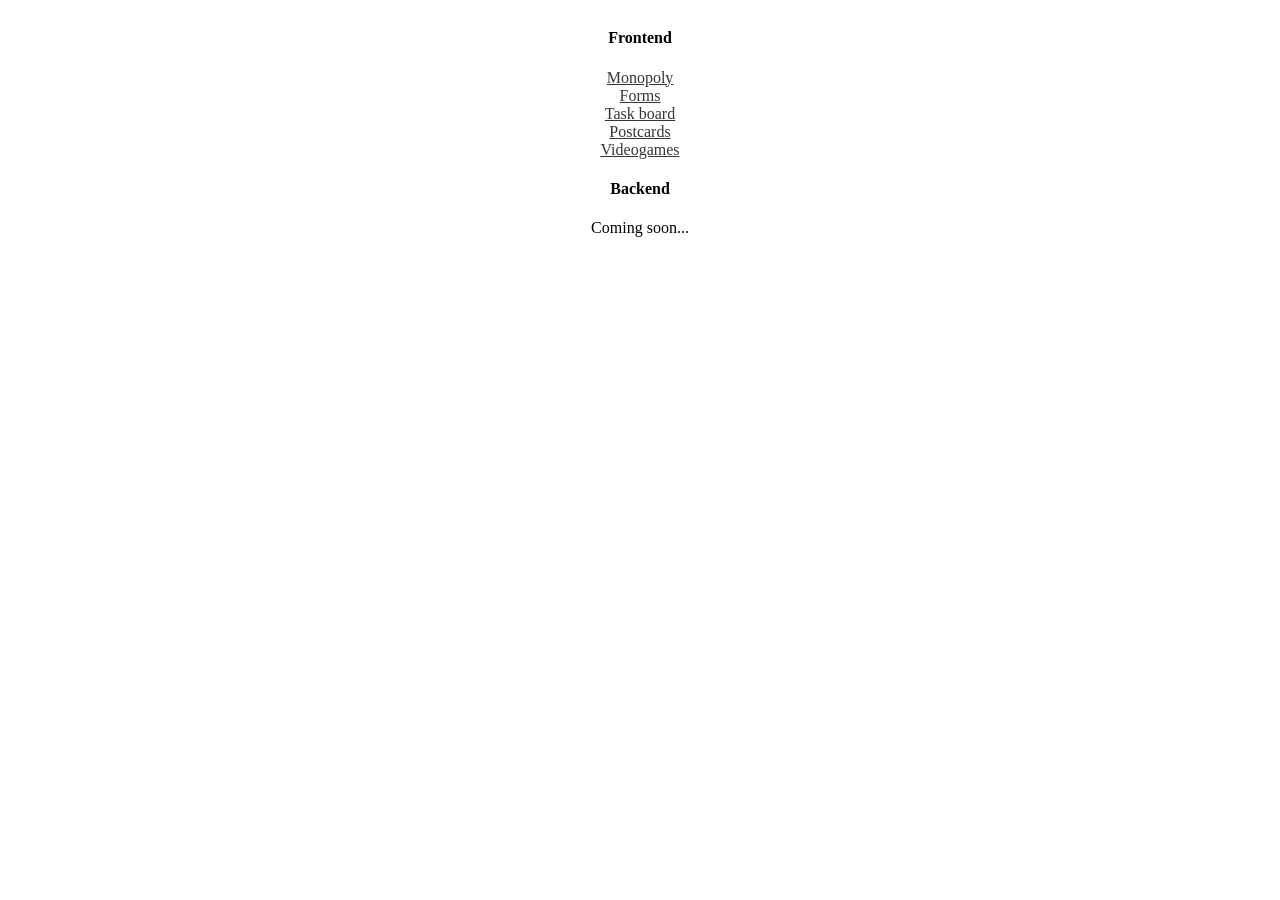
<file: index.html>
<!DOCTYPE html>
<html lang="en">
<head>
    <meta charset="UTF-8">
    <meta name="viewport" content="width=device-width, initial-scale=1.0">
    <link rel="icon" href="./icon.png">
    <title>Redirect...</title>
    <!-- <script>window.location.href = './drag-n-drop/index.html';</script> -->
    <style>
        body {
            display: flex;
            flex-direction: column;
            justify-content: center;
            align-items: center;
        }

        a {
            color: rgb(54, 54, 54);
        }

        a:hover {
            filter: brightness(120%);
        }
    </style>
</head>
<body>
    <h4>Frontend</h4>
    <a href="./drag-n-drop/index.html">Monopoly</a>
    <a href="./forms/index.html">Forms</a>
    <a href="./task-board/index.html">Task board</a>
    <a href="./postcards/index.html">Postcards</a>
    <a href="./videogames/index.html">Videogames</a>
    <h4>Backend</h4>
    Coming soon...
</body>
</html>
</file>
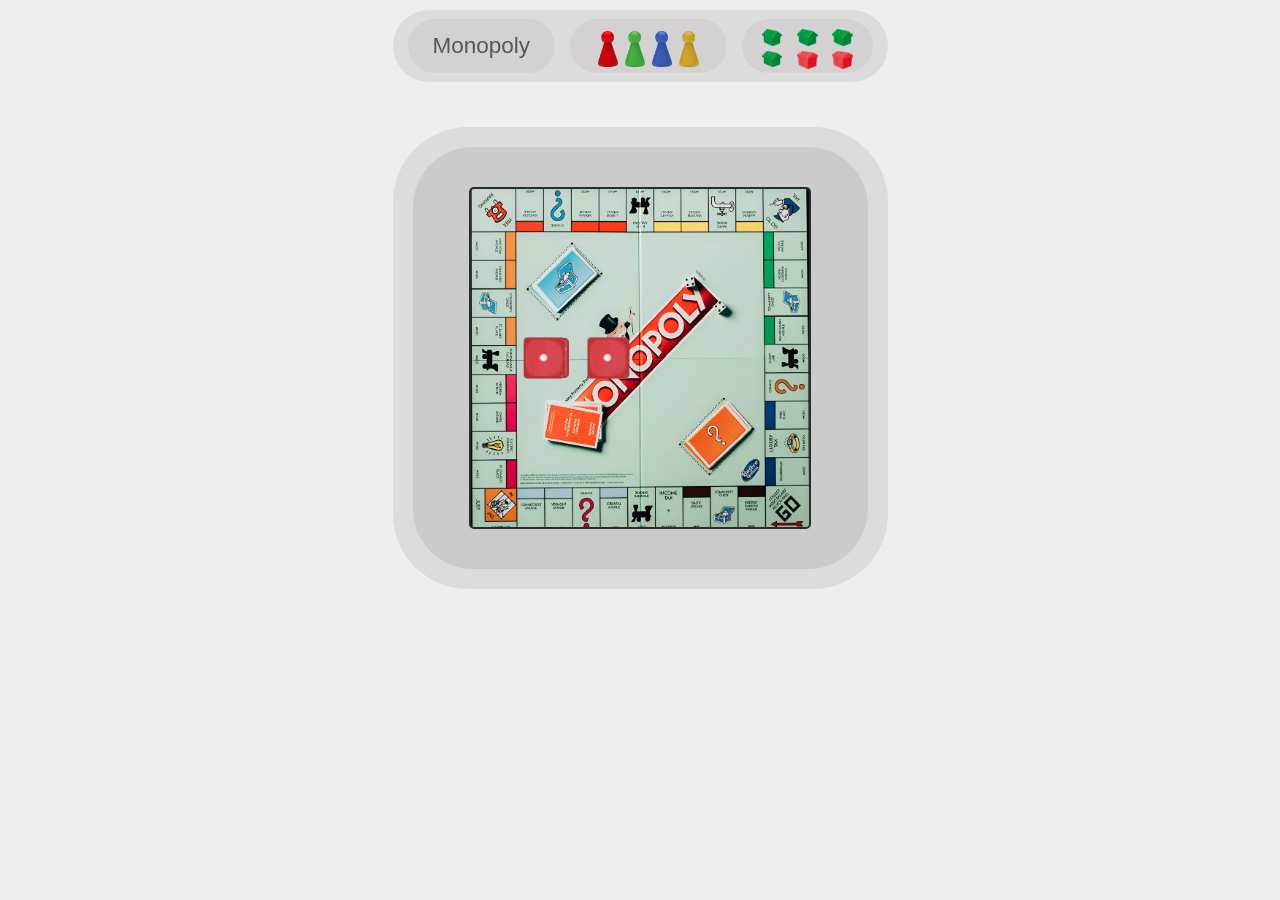
<file: drag-n-drop/index.html>
<!DOCTYPE html>
<html lang="en">

<head>
    <meta charset="UTF-8">
    <meta name="viewport" content="width=device-width, initial-scale=1.0">
    <title>Monopoly</title>
    <link rel="stylesheet" href="./style.css">
    <link rel="stylesheet" href="./cubes.css">
    <link rel="icon" href="./imgs/favicon.jpg">

</head>

<body>
    <div class="container">
        <nav>
            <div class="logo-container"><a href="../index.html">Monopoly</a></div>
            <div class="figure-container">
                <div class="figure" draggable="true" data-id="1">
                    <img src="./imgs/red_figure.png">
                </div>
                <div class="figure" draggable="true" data-id="2">
                    <img src="./imgs/green_figure.png">
                </div>
                <div class="figure" draggable="true" data-id="3">
                    <img src="./imgs/blue_figure.png">
                </div>
                <div class="figure" draggable="true" data-id="4">
                    <img src="./imgs/yellow_figure.png">
                </div>
            </div>
            <div class="house-container">
                <div class="figure figure-house" draggable="true" data-id="5">
                    <img src="./imgs/house.png">
                </div>
                <div class="figure figure-house" draggable="true" data-id="6">
                    <img src="./imgs/house.png">
                </div>
                <div class="figure figure-house" draggable="true" data-id="6">
                    <img src="./imgs/house.png">
                </div>
                <div class="figure figure-house" draggable="true" data-id="6">
                    <img src="./imgs/house.png">
                </div>
                <div class="figure figure-hotel" draggable="true" data-id="7">
                    <img src="./imgs/hotel.png">
                </div>
                <div class="figure figure-hotel" draggable="true" data-id="7">
                    <img src="./imgs/hotel.png">
                </div>
            </div>
        </nav>
        <main>
            <div class="field">

                <div class="monopoly">
                    <div class="field-cell" id="zone1">
                        <div class="cell-item cell-big"></div>
                    </div>
                    <div class="field-cell" id="zone2">
                        <div class="cell-item"></div>
                    </div>
                    <div class="field-cell" id="zone3">
                        <div class="cell-item"></div>
                    </div>
                    <div class="field-cell" id="zone4">
                        <div class="cell-item"></div>
                    </div>
                    <div class="field-cell" id="zone5">
                        <div class="cell-item"></div>
                    </div>
                    <div class="field-cell" id="zone6">
                        <div class="cell-item"></div>
                    </div>
                    <div class="field-cell" id="zone7">
                        <div class="cell-item"></div>
                    </div>
                    <div class="field-cell" id="zone8">
                        <div class="cell-item"></div>
                    </div>
                    <div class="field-cell" id="zone9">
                        <div class="cell-item"></div>
                    </div>
                    <div class="field-cell" id="zone10">
                        <div class="cell-item"></div>
                    </div>
                    <div class="field-cell" id="zone11">
                        <div class="cell-item cell-big"></div>
                    </div>
                    <div class="field-cell" id="zone12">
                        <div class="cell-item"></div>
                    </div>
                    <div class="field-cell" id="zone13">
                        <div class="cell-item"></div>
                    </div>
                    <div class="field-cell" id="zone14">
                        <div class="cell-item"></div>
                    </div>
                    <div class="field-cell" id="zone15">
                        <div class="cell-item"></div>
                    </div>
                    <div class="field-cell" id="zone16">
                        <div class="cell-item"></div>
                    </div>
                    <div class="field-cell" id="zone17">
                        <div class="cell-item"></div>
                    </div>
                    <div class="field-cell" id="zone18">
                        <div class="cell-item"></div>
                    </div>
                    <div class="field-cell" id="zone19">
                        <div class="cell-item"></div>
                    </div>
                    <div class="field-cell" id="zone20">
                        <div class="cell-item"></div>
                    </div>
                    <div class="field-cell" id="zone21">
                        <div class="cell-item"></div>
                    </div>
                    <div class="field-cell" id="zone22">
                        <div class="cell-item"></div>
                    </div>
                    <div class="field-cell" id="zone23">
                        <div class="cell-item"></div>
                    </div>
                    <div class="field-cell" id="zone24">
                        <div class="cell-item"></div>
                    </div>
                    <div class="field-cell" id="zone25">
                        <div class="cell-item"></div>
                    </div>
                    <div class="field-cell" id="zone26">
                        <div class="cell-item"></div>
                    </div>
                    <div class="field-cell" id="zone27">
                        <div class="cell-item"></div>
                    </div>
                    <div class="field-cell" id="zone28">
                        <div class="cell-item"></div>
                    </div>
                    <div class="field-cell" id="zone29">
                        <div class="cell-item"></div>
                    </div>
                    <div class="field-cell" id="zone30">
                        <div class="cell-item cell-big"></div>
                    </div>
                    <div class="field-cell" id="zone31">
                        <div class="cell-item"></div>
                    </div>
                    <div class="field-cell" id="zone32">
                        <div class="cell-item"></div>
                    </div>
                    <div class="field-cell" id="zone33">
                        <div class="cell-item"></div>
                    </div>
                    <div class="field-cell" id="zone34">
                        <div class="cell-item"></div>
                    </div>
                    <div class="field-cell" id="zone35">
                        <div class="cell-item"></div>
                    </div>
                    <div class="field-cell" id="zone36">
                        <div class="cell-item"></div>
                    </div>
                    <div class="field-cell" id="zone37">
                        <div class="cell-item"></div>
                    </div>
                    <div class="field-cell" id="zone38">
                        <div class="cell-item"></div>
                    </div>
                    <div class="field-cell" id="zone39">
                        <div class="cell-item"></div>
                    </div>
                    <div class="field-cell" id="zone40">
                        <div class="cell-item cell-big"></div>
                    </div>
                    <div class="center-zone cube-container-field" id="zone41" onclick={rollTheDice()}>
                        <div class="cube cube-one cube-hover" onclick=(rollTheDice())>
                            <div class="face front"></div>
                            <div class="face back"></div>
                            <div class="face right"></div>
                            <div class="face left"></div>
                            <div class="face top"></div>
                            <div class="face bottom"></div>
                        </div>
                        <div class="cube cube-two cube-hover" onclick=(rollTheDice())>
                            <div class="face front"></div>
                            <div class="face back"></div>
                            <div class="face right"></div>
                            <div class="face left"></div>
                            <div class="face top"></div>
                            <div class="face bottom"></div>
                        </div>
                    </div>



                </div>
            </div>
        </main>
    </div>

    <script src="./script.js"></script>
</body>

</html>
</file>
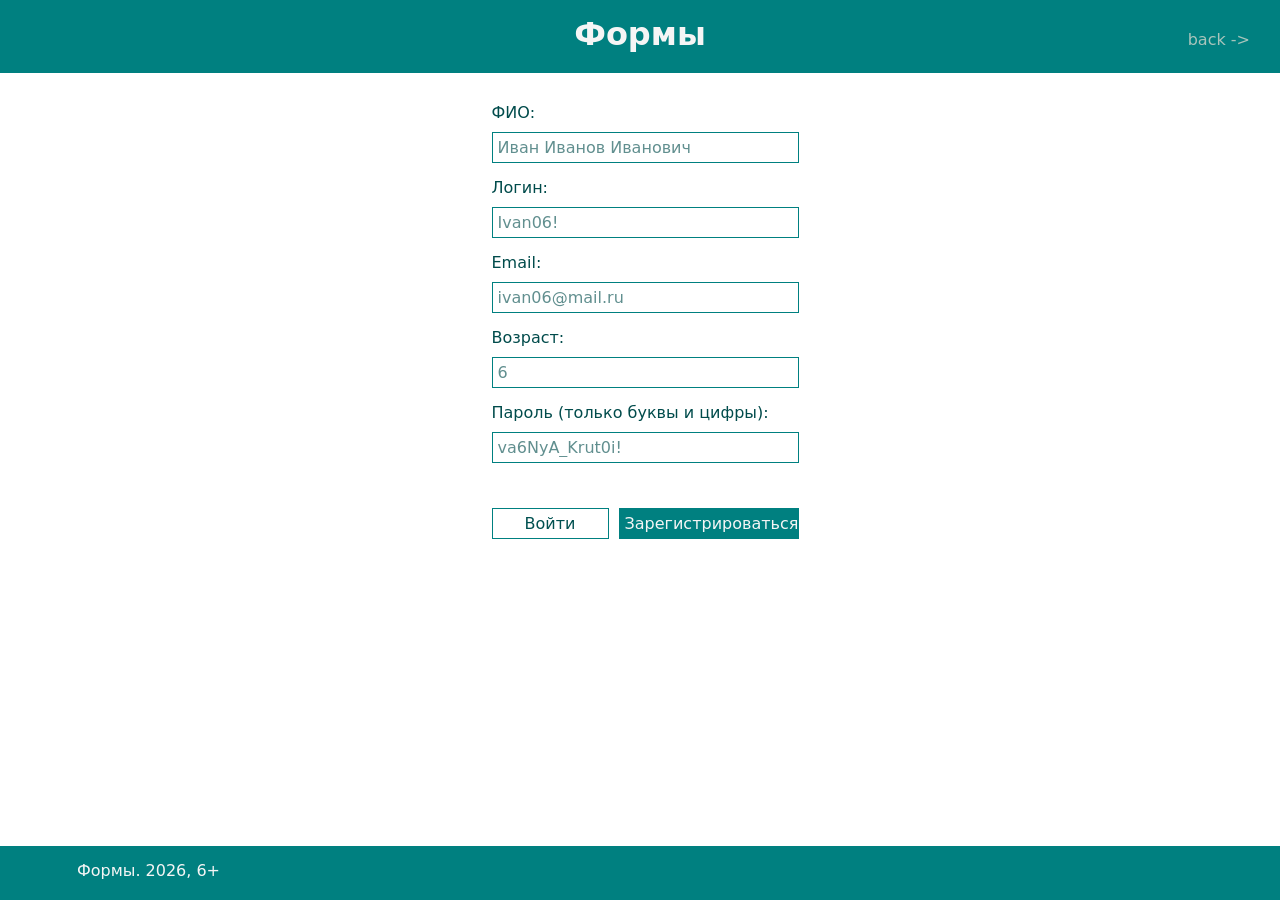
<file: forms/index.html>
<!DOCTYPE html>
<html lang="en">
<head>
    <meta charset="UTF-8">
    <meta name="viewport" content="width=device-width, initial-scale=1.0">
    <title>Формы</title>
    <link rel="icon" href="./icon.png">
    <link rel="stylesheet" href="./style.css">
</head>
<body>
    <header>
        <h1>Формы</h1>
        <nav class="nav">
            <a href="../index.html">back -></a>
        </nav>
    </header>
    <div class="container">
            <main>
                <form class="form" action="/register" method="POST">

                    
                    <!-- ФИО: лат/кир + пробел, мин 10 симв-->
                    <label class="form-label" for="FIO">ФИО: 
                        <input class="input" type="text" id="FIO" name="login" required minlength="10" maxlength="50" placeholder="Иван Иванов Иванович">
                        <span class="error-text fio-error-text" style="display: none;">ФИО должно содержать только буквы и разделяться пробелами. </span>
                    </label>


                    <!-- required: обязательно. minlength="3": минимум 3 символа -->
                    <label class="form-label" for="login">Логин:
                        <input class="input" type="text" id="login" name="login" required minlength="5" maxlength="15" placeholder="Ivan06!">
                        <span class="error-text login-error-text" style="display: none;">Логин должен состоять из заглавных и строчных букв, спец. символов и цифр.</span>
                    </label>
                    

                    <!-- type="email": браузер проверит формат почты -->
                    <label class="form-label" for="email">Email:
                        <input class="input" type="email" id="email" name="email" required placeholder="ivan06@mail.ru">
                        <span class="error-text email-error-text" style="display: none;">Адрес электронной почты должен содержать логин, знак "@"" и доменное имя. Не может сожержать симовлов киррилицы.</span>
                    </label>
                    

                    <!-- type="number", min="18", max="99": только числа от 18 до 99 -->
                    <label class="form-label" for="age">Возраст:
                        <input class="input" type="number" id="age" name="age" min="6" max="99" required placeholder="6">
                        <span class="error-text age-error-text" style="display: none;">Возрастное ограничение строго 6+</span>
                    </label>
                    

                    <!-- pattern="[A-Za-z0-9]+": только латинские буквы и цифры (без пробелов и спецсимволов) -->
                    <label class="form-label" for="password">Пароль (только буквы и цифры):
                        <input class="input" type="password" id="password" name="password" minlength="15" required placeholder="va6NyA_Krut0i!">
                        <span class="error-text password-error-text" style="display: none;">Пароль должен состоять из заглавных и строчных буков, спец. символов и цифр.</span>
                    </label>
                    
                    <div class="button-container">
                        <button class="button btn-login" type="submit" onclick="testInputs()">Войти</button>
                        <button class="button btn-registration" type="submit">Зарегистрироваться</button>
                    </div>
                    
                </form> 
            </main>
    </div>
    <footer>
        <div class="container container-center">Формы. 2026, 6+</div>
    </footer>

    <script src="./script.js"></script>
</body>
</html>
</file>
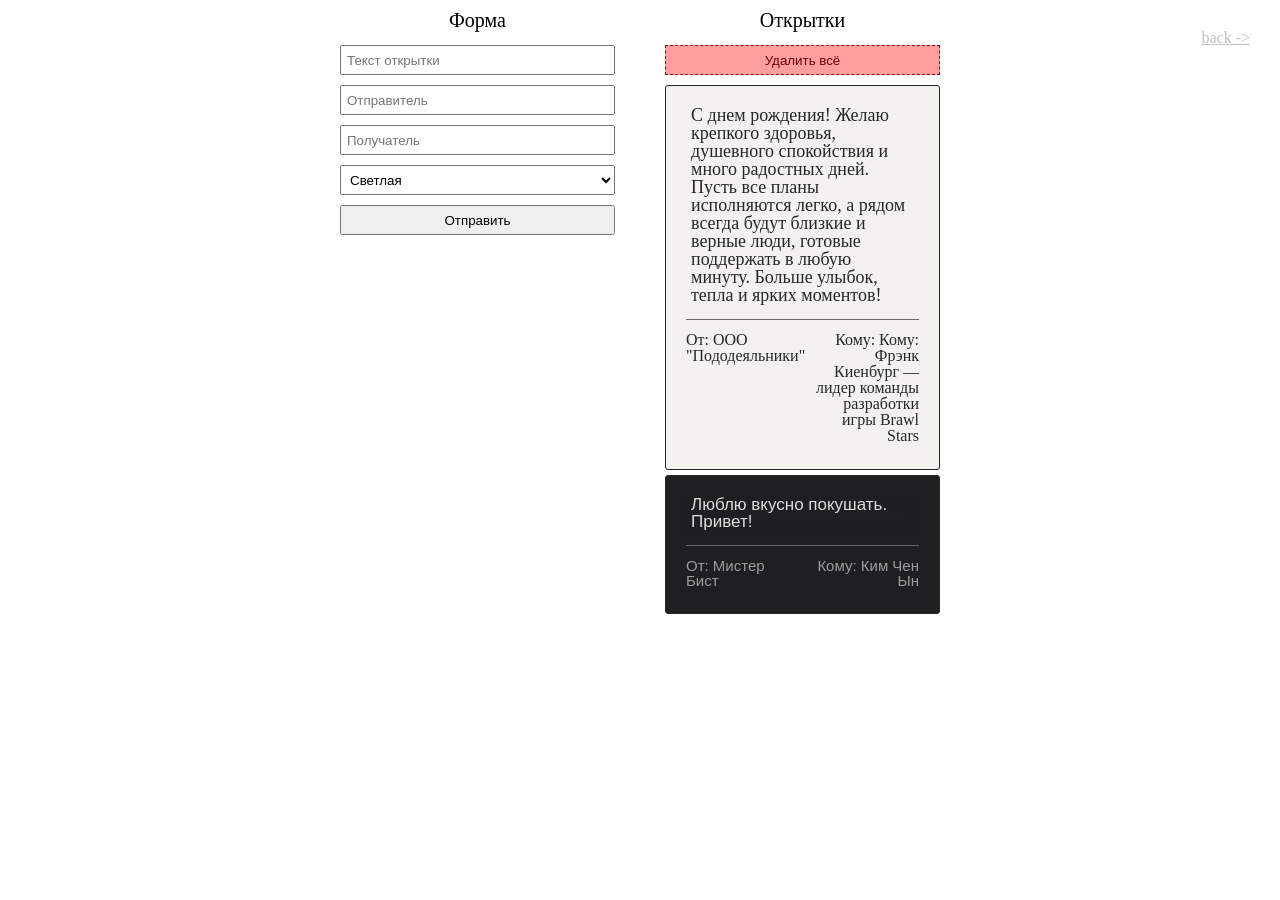
<file: postcards/index.html>
<!DOCTYPE html>
<html lang="en">
<head>
    <meta charset="UTF-8">
    <meta name="viewport" content="width=device-width, initial-scale=1.0">
    <title>Postcards</title>
    <link rel="stylesheet" href="../reset.css">
    <link rel="stylesheet" href="./style.css">
    <link rel="stylesheet" href="./themes.css">
</head>
<body>
    <nav class="backLink">
        <a href="../index.html">back -></a>
    </nav>
    <main class="container">
        <form class="form">
            <h1 class="form__title">Форма</h1>
            <input name="text" type="text" placeholder="Текст открытки">
            <input name="recipient" type="text" placeholder="Отправитель">
            <input name="sender" type="text" placeholder="Получатель">
            <select name="theme">
                <option value="postcard-light">Светлая</option>
                <option value="postcard-dark">Тёмная</option>
                <option value="postcard-holiday">Праздничная</option>
                <option value="postcard-blue">Синяя</option>
                <option value="postcard-orange">Оранжевая</option>
            </select>
            <button class="send">Отправить</button>
        </form>
        <div class="postcards-container">
            <h1 class="postcards__title">Открытки</h1>
            <button class="delete">Удалить всё</button>
            <div class="postcards">
                <div class="postcard postcard-dark">
                    <p class="postcard__text">С днем рождения! Желаю крепкого здоровья, душевного спокойствия и много радостных дней. Пусть все планы исполняются легко, а рядом всегда будут близкие и верные люди, готовые поддержать в любую минуту. Больше улыбок, тепла и ярких моментов!</p>
                    <hr class="line">
                    <div class="adress">
                        <p>От: ООО "Пододеяльники"</p>
                        <p>Кому: Фрэнк Киенбург — лидер команды разработки игры Brawl Stars</p>
                    </div>
                </div>
            </div>
        </div>
    </main>
    <script src="./script.js"></script>
</body>
</html>
</file>
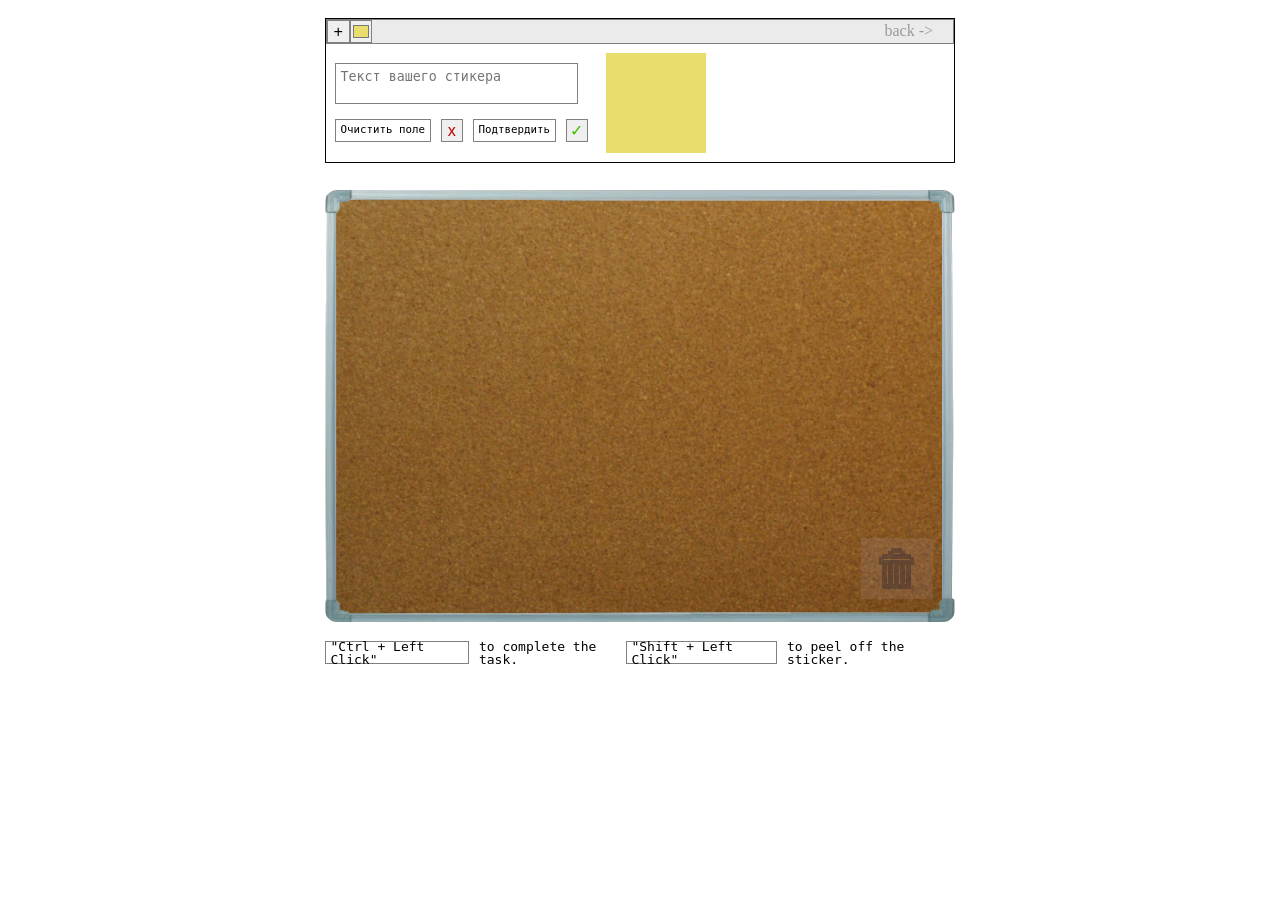
<file: task-board/index.html>
<!DOCTYPE html>
<html lang="en">
<head>
    <meta charset="UTF-8">
    <meta name="viewport" content="width=device-width, initial-scale=1.0">
    <link rel="stylesheet" href="../reset.css">
    <link rel="stylesheet" href="./style.css">
    <link rel="icon" href="./images/icon.png">
    <title>Task board</title>
</head>
<body>
    <main class="container">
        <form>
            <!-- Инструменты -->
            <div class="tool-container">

                <!-- Добавить стикер -->
                <button class="button add-button">+</button>
                <!-- Выбрать цвет -->
                <input class="button color-button" type="color" value="#E9DD6E"/>
                <a class="back" href="../index.html">back -></a>

            </div>

            <!-- Окно с настройками стикера -->
            <div class="settings-container">
                <!-- Контейнер с вводом текста стикера -->
                <div class="input-content-container">

                    <!-- Поле ввода текста стикера -->
                    <textarea class="input-content" spellcheck="false" placeholder="Текст вашего стикера"></textarea>
                    <!-- Кнопки поля -->
                    <div class="input-buttons">
                        <!-- Очистка -->
                        <div class="button-container">
                            <span class="bordered-caption">Очистить поле</span>
                            <button name="clear-button" class="button clear-button">x</button>
                        </div>
                        <!-- Подтверждение -->
                        <div class="button-container">
                            <span class="bordered-caption">Подтвердить</span>
                            <button name="access-button" class="button access-button">✓</button>
                        </div>
                    </div>
                </div>

                <!-- Сам стикер -->
                <div class="sticker-container">
                    <div type="text" class="sticker"></div>
                </div>
            </div>

        <!-- Доска -->
        </form>
        <div class="board">
            <div class="clear-board">🗑</div>
        </div>

        <!-- Подвал с подсказками -->
        <footer>
            <div class="hotkey-container">
                <span class="bordered-caption">"Ctrl + Left Click"</span> 
                <span>to complete the task.</span>
            </div>
            <div class="hotkey-container">
                <span class="bordered-caption">"Shift + Left Click"</span>
                <span>to peel off the sticker.</span>
            </div>
        </footer>
    </main>

    <!-- Подключение скрипта -->
    <script src="./script.js"></script>
</body>
</html>
</file>
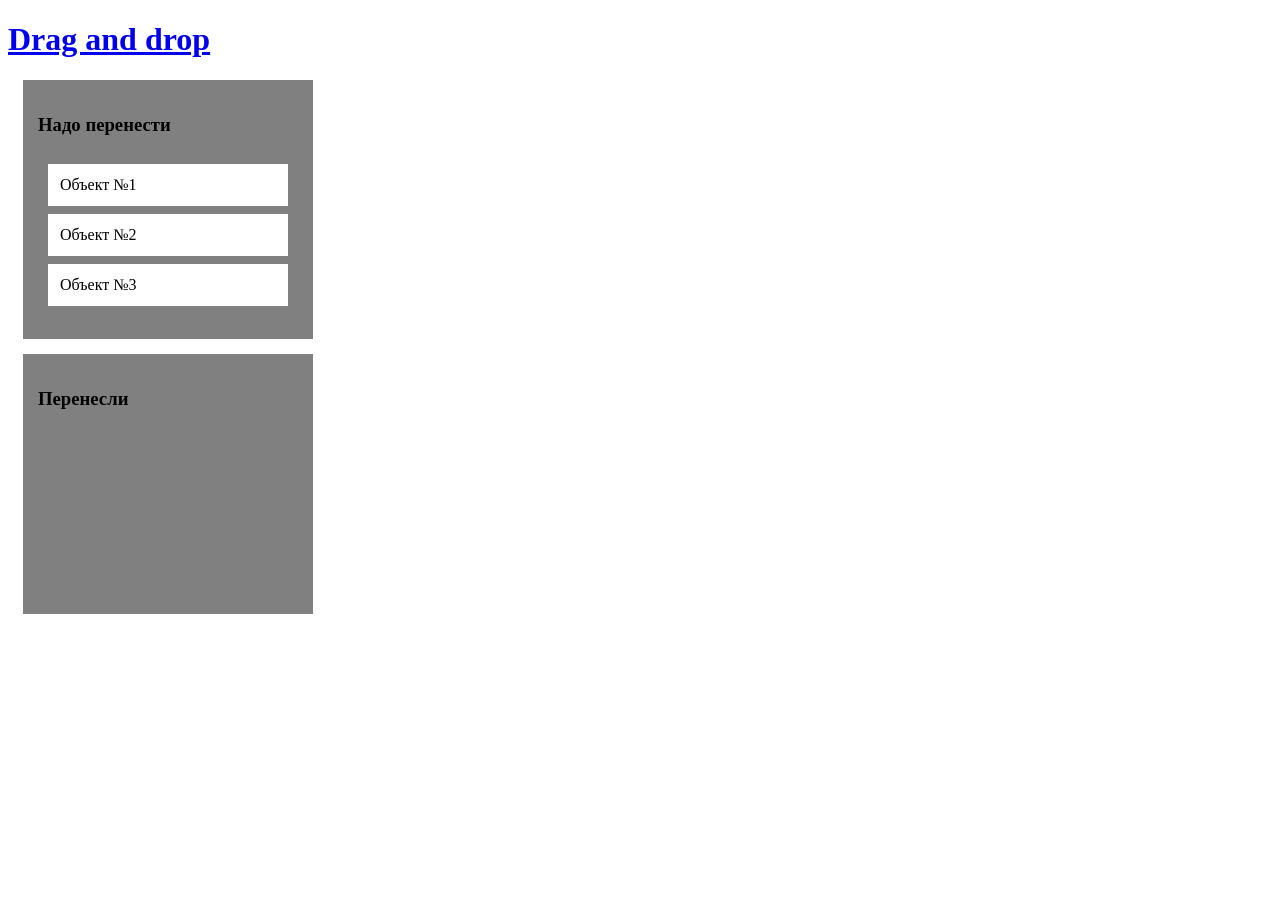
<file: drag-n-drop/drag-n-drop.html>
<!DOCTYPE html>
<html lang="ru">
<head>
    <meta charset="UTF-8">
    <title>Drag-and-drop</title>
    <style>

        .column {
            width: 260px;
            padding: 15px;
            background: grey;
            margin: 15px;
        }

        .drop-zone {
            min-height: 150px;
            padding: 10px;
        }

        .card {
            padding: 12px;
            margin-bottom: 8px;
            background: white;
            cursor: grab;
            user-select: none;
        }
    </style>
</head>
<body>

    <h1><a href="./index.html">Drag and drop</a></h1>

    <div class="board">
        <div class="column">
            <h3>Надо перенести</h3>
            <div class="drop-zone" id="zone1">
                <div class="card" draggable="true" data-id="1">Объект №1</div>
                <div class="card" draggable="true" data-id="2">Объект №2</div>
                <div class="card" draggable="true" data-id="3">Объект №3</div>
            </div>
        </div>

        <div class="column">
            <h3>Перенесли</h3>
            <div class="drop-zone" id="zone2"></div>
        </div>
    </div>

    <script>


        document.querySelectorAll('.card').forEach(function (card) {

            card.addEventListener('dragstart', function (event) {
                card.classList.add('dragging');


                event.dataTransfer.setData('text/plain', card.dataset.id);
                event.dataTransfer.effectAllowed = 'move';
            });

  
            card.addEventListener('dragend', function () {
                card.classList.remove('dragging');
            });
        });


        document.querySelectorAll('.drop-zone').forEach(function (zone) {

  
            zone.addEventListener('dragover', function (event) {
                event.preventDefault();
                event.dataTransfer.dropEffect = 'move';
            });


            zone.addEventListener('dragenter', function (event) {
                event.preventDefault();
                zone.classList.add('drag-over');
            });


            zone.addEventListener('dragleave', function () {
                zone.classList.remove('drag-over');
            });


            zone.addEventListener('drop', function (event) {
                event.preventDefault();
                zone.classList.remove('drag-over');

                const id = event.dataTransfer.getData('text/plain');
                const card = document.querySelector('[data-id="' + id + '"]');

                if (card) {
                    zone.appendChild(card);

                }
            });
        });
    </script>

</body>
</html>
</file>
<file: drag-n-drop/style.css>
* {
    box-sizing: border-box;
    padding: 0;
    margin: 0;
}

a {
    text-decoration: none;
    color: rgb(87, 86, 86);
}

a:hover {
            filter: brightness(110%);
        }

body {
    background-color: rgb(238, 238, 238);
}

.container {
    margin: auto;
    margin-top: 10px;
    max-width: 55vh;
}

/* Навигация */

nav {
    display: flex;
    justify-content: space-around;
    align-items: center;
    gap: 15px;
    padding: 15px;
    height: 8vh;

    font-size: 2.5vh;
    background-color: gainsboro;
    border-radius: 60px;
}

/* Лого */

.logo-container {
    display: flex;
    align-items: center;
    justify-content: center;
    
    font-family: sans-serif;
    background-color: rgb(211, 209, 209);
    height: 6vh;
    border-radius: 5vh;
    padding: 25px;
    color: rgb(77, 76, 76);
}

/* Фигуры */

.figure-container {
    display: flex;
    justify-content: space-around;
    align-items: center;
    width: 18vh;
    height: 6vh;
    padding: 25px;
    border-radius: 5vh;
    background-color: rgb(211, 209, 209);
}

.figure {
    cursor: grab;
    user-select: none;
    height: 4vh;
    transition: 0.2s;
}

.figure:hover {
    transform: scale(105%);
    transition: 0.2s;
}

.figure img {
    display: flex;
    height: inherit;
    margin-top: 3px;
}

.figure-house {
    height: 1.8vh;
}

.figure-hotel {
    height: 2vh;
}

/* Недвижимость */

.house-container {
    display: grid;
    grid-template-columns: 1fr 1fr 1fr;
    grid-template-rows: 1fr;
    align-content: center;
    justify-items: center;

    height: 6vh;
    width: 15vh;
    padding: 15px;
    border-radius: 5vh;
    gap: 5px;
    background-color: rgb(211, 209, 209);
}

/* Контент */

main {
    margin-top: 5vh;
    border-radius: 75px;
    /* height: 51vh; */
    background-color: gainsboro;
    padding: 20px;
}

.field {
    display: flex;
    justify-content: center;
    align-items: center;

    /* height: 100%; */
    padding: 40px;
    background-color: rgb(204, 203, 203);
    border-radius: 60px;
}

.monopoly {
    display: grid;
    grid-template-columns: 28fr repeat(9, 17fr) 28fr;
    grid-template-rows: 28fr repeat(9, 18.2fr) 28fr;
    grid-auto-flow: none;

    height: 38vh;
    width: 38vh;
    /* width: 100%; */
    background-image: url(./imgs/monopoly_upsc.jpg);
    background-position: center;
    background-size: 100%;
    background-repeat: no-repeat;
    border: 2px solid rgb(43, 43, 43);
    border-radius: 5px;
}


/* Ячейки */

.field-cell {
    position: relative;
    /* border: 1px solid green; */
}

.field-cell .figure {
    
    /* top: 0; */
}

.cell-item {
    position: absolute;
    width: 100%;
    height: 100%;

    display: grid;
    grid-template-columns: 50% 50%;
    grid-template-rows: 35% 35% 35% 35%;
    justify-content: center;
    align-items: center;
    /* border: 1px dashed red; */
    transition: 0.1s;
}

.cell-item:hover {
    background-color: rgba(245, 245, 245, 0.1);
    /* filter: blur(7px); */
    /* transform: scale(120%); */
    /* cursor: pointer; */
    transition: 0.1s;
}

.cell-item .figure {
    position: relative;
    /* border: 2px violet dashed; */
}

.cell-item .figure img {
    position: absolute;
    top: 3px;
    height: 60%;
}

.cell-big {
    grid-template-columns: 45% 45%;
    grid-template-rows: 35% 35% 25% 25%;
}

.cell-big .figure img {
    top: 3px;
    height: 75%;
}

.center-zone {
    grid-row: 2 / 11;
    grid-column: 2 / 11;
}

.center-zone:hover {
    /* z-index: 0; */
    /* background-color: rgba(143, 143, 143, 0.1);
    transform: scale(110%);
    filter: blur(21px);
    cursor: pointer;
    transition: 0.2s; */
}

/* Drag and drop */

.figure-over-cell {
    z-index: 2;
    background-color: rgba(245, 245, 245, 0.3);
    /* filter: blur(7px); */
    /* transform: scale(120%); */
    transition: 0.1s;
}
</file>
<file: drag-n-drop/cubes.css>
/* Кубы */

.cube-container-field {
    display: grid;
    grid-template-columns: 25% 25%;
    perspective: 70vh;
    perspective-origin: 50% 50%;
}

.cube-container-field:hover {
    cursor: pointer;
}

.cube {
    z-index: 1;
    display: flex;
    justify-content: center;
    align-items: center;
    width: 40px;
    height: 40px;

    font-family: system-ui, -apple-system, BlinkMacSystemFont, 'Segoe UI', Roboto, Oxygen, Ubuntu, Cantarell, 'Open Sans', 'Helvetica Neue', sans-serif;
    color: whitesmoke;
    border-radius: 4px;
    user-select: none;
    transition: 0.1s;

    width: 100%;
    height: 100%;
    position: relative;
    transform-style: preserve-3d;
}

.face {
    position: absolute;
    width: 40px;
    height: 40px;
    background-color: rgb(184, 31, 31);
    display: flex;
    align-items: center;
    justify-content: center;
    font-size: 20px;
    color: #fff;
    background-position: center;
    background-size: 125%;
    border: 2px solid #b1363e;
    border-radius: 4px;
}

.front {
    transform: translateZ(18px);
    background-color: rgb(170, 28, 28);
    background-image: url(./imgs/cube/Слой\ 2.jpg);
}

.back {
    transform: rotateY(180deg) translateZ(18px);
    background-color: rgb(184, 31, 31);
    background-image: url(./imgs/cube/Слой\ 3.jpg);
}

.right {
    transform: rotateY(90deg) translateZ(18px);
    background-color: rgb(187, 36, 36);
    background-image: url(./imgs/cube/Слой\ 4.jpg);
}

.left {
    transform: rotateY(-90deg) translateZ(18px);
    background-color: rgb(184, 31, 31);
    background-image: url(./imgs/cube/Слой\ 5.jpg);
}

.top {
    transform: rotateX(90deg) translateZ(18px);
    background-color: rgb(173, 25, 25);
    background-image: url(./imgs/cube/Слой\ 6.jpg);
}

.bottom {
    transform: rotateX(-90deg) translateZ(18px);
    background-color: rgb(184, 31, 31);
    background-image: url(./imgs/cube/Слой\ 7.jpg);
}


.cube-hover:hover {
    /* animation-timing-function: ease;
    animation-duration: 3s;
    animation-name: hoverTheDice;
    animation-iteration-count: infinite;
    animation-direction: alternate; */

    cursor: pointer;
    transform: scale(105%);
    transition: 0.1s;
}

.roll-cube {
    animation-timing-function: ease;
    animation-duration: 2s;
    animation-name: rollTheDice;
    animation-iteration-count: 1;
}
</file>
<file: forms/style.css>
* {
    box-sizing: border-box;
    margin: 0;
    padding: 0;
    font-family: system-ui, -apple-system, BlinkMacSystemFont, 'Segoe UI', Roboto, Oxygen, Ubuntu, Cantarell, 'Open Sans', 'Helvetica Neue', sans-serif;
}

body {
    display: flex;
    flex-direction: column;
    min-height: 100vh;
    color: rgb(0, 75, 75);
}

header, footer {
    position: relative;
    padding-top: 15px;
    padding-bottom: 20px;
    background-color: teal;
    color: whitesmoke;
}

header {
    margin-bottom: 30px;
}

footer {
    justify-self: center;
    flex: 0 0 auto;
}

.nav a {
    position: absolute;
    right: 30px;
    top: 30px;
    text-decoration: none;
    color: rgb(168, 196, 187);
    transition: 0.1s;
}

.nav a:hover {
    filter: brightness(110%);
    transition: 0.1s;
}

h1 {
    width: 100%;
    text-align: center;
    
}

.container {
    justify-self: center;
    align-self: center;
    /* margin: auto; */
    width: 33vh;
    flex: 1 0 auto;
}

.container-center {
    display: flex;
    justify-content: center;
}

/* Форма */

.form {
    display: grid;
    gap: 15px;
    flex: 1;
}

.form-label {
    display: grid;
    gap: 10px;
}

/* Поля ввода */

.input {
    padding: 5px;
    font-weight: 300;
    font-size: 16px;

    border: 1px solid teal;
    color: rgb(0, 80, 80);
}

.input:focus {
    outline: none;
    border: 1px solid rgb(4, 112, 101);
}

.input::placeholder {
    color: rgb(97, 143, 143);
}

.input-incorrect {
    border-color: rgb(231, 40, 6);
}

.input-incorrect::placeholder {
    color: rgb(223, 98, 76);
}

.input-incorrect:focus {
    border-color: rgb(187, 36, 9);
}

.error-text {
    font-size: 12px;
    color: rgb(231, 40, 6);
}

/* Кнопки */

.button-container {
    display: flex;
    justify-content: center;
    gap: 10px;
    margin-top: 30px;
}

.button {
    padding: 5px;
    font-weight: 300;
    font-size: 16px;

    border: 1px solid teal;
    color: rgb(0, 80, 80);
}

.btn-registration {
    width: 20vh;
    background-color: teal;
    color: whitesmoke;
    transition: 0.2s;
}

.btn-registration:hover {
    background-color: transparent;
    color: teal;
    cursor: pointer;
    transition: 0.2s;
}

.btn-login {
    width: 13vh;
    background-color: transparent;
    transition: 0.2s;
}

.btn-login:hover {
    text-decoration: underline;
    cursor: pointer;
    transition: 0.2s;
}
</file>
<file: postcards/style.css>
.container {
    width: 650px;
    height: 100vh;
    display: flex;
    justify-content: space-around;
    margin: auto;
}

.form__title {
    display: flex;
    justify-content: center;
    font-size: 20px;
}

.form {
    display: flex;
    flex-direction: column;
    align-items: center;
    width: 300px;
}

.form *, .delete {
    width: 275px;
    height: 30px;
    padding: 5px;
    margin: 5px;
}

.postcards-container {
    display: flex;
    flex-direction: column;
    align-items: center;
    width: 300px;
}

.postcards__title {
    font-size: 20px;
    margin: 10px;
}

.delete {
    background-color: rgb(255, 158, 158);
    border: rgb(146, 0, 0) 1px dashed;
    color: rgb(110, 0, 0);
    transition: 0.1s;
}

.delete:hover {
    cursor: pointer;
    scale: 120%;
    color: rgb(255, 17, 17);
    border-color: rgb(255, 15, 15);
    transition: 0.3s;
    height: 60px;
}

.delete:hover::before {
    content: '!!ВНИМАНИЕ!! !';
}

.delete:hover::after {
    content: '!!!!!!!!!!!! ОПАСНО! ПОДТВЕРДИТЕ УВЕРЕННОСТЬ';
}

.postcard {
    position: relative;
    width: 275px;
    min-height: 90px;
    display: flex;
    flex-direction: column;

    background-color: rgb(243, 242, 239);
    border: 1px solid rgb(39, 39, 39);
    border-radius: 3px;
    padding: 20px;
    margin: 5px;
}

.line {
    margin-bottom: 7px;
    background-color: rgb(104, 104, 104);
    height: 1px;
    border: none;
}

.adress {
    display: flex;
    gap: 10px;
    padding: 5px 0;
    justify-content: space-between;
    color: rgb(39, 39, 39);   
}

.adress p:first-child {
    text-align: left;
}

.adress p:last-child{
    text-align: right;
}

.postcard__text {
    font-size: 18px;
    overflow-wrap: break-word;
    margin-bottom: 15px;
    color: rgb(39, 39, 39);
    padding: 0 5px;
}
</file>
<file: postcards/themes.css>
/* Тёмная */

.postcard-light {
    background-color: rgb(243, 242, 239);
}

.postcard-light .line {
    background-color: rgb(104, 104, 104);
}

.postcard-light .postcard__text {
    font-family: 'Times New Roman', Times, serif;
    font-size: 18px;
    color: rgb(39, 39, 39); 
}

.postcard-light .adress {
    font-family: 'Times New Roman', Times, serif;
    font-size: 16px;
    color: rgb(39, 39, 39); 
}

/* Тёмная */

.postcard-dark {
    background-color: rgb(31, 31, 34);
}

.postcard-dark .postcard__text {
    font-family: sans-serif;
    font-size: 17px;
    color: rgb(221, 221, 221);
}

.postcard-dark .adress {
    font-family: sans-serif;
    font-size: 15px;
    color: rgb(156, 156, 156);
}


/* Праздничная */

.postcard-holiday {
    background-image: url(./imgs/holiday.jpg);
    background-position: center;
}

.postcard-holiday .line {
    background-color: rgb(255, 252, 216);
}

.postcard-holiday .adress, .postcard__text {
    backdrop-filter: blur(5px);
    color: rgb(255, 252, 216);
}


/* Синяя */

.postcard-blue {
    background-color: rgb(110, 110, 212);
}

.postcard-blue .postcard__text {
    font-family: monospace;
    font-size: 17px;
    color: rgb(198, 202, 248);
}

.postcard-blue .line {
    background-color: rgb(166, 171, 248);
}

.postcard-blue .adress {
    font-family: monospace;
    font-size: 15px;
    color: rgb(166, 171, 248);
}


/* Оранжевая */

.postcard-orange {
    background-color: rgb(241, 125, 58);
}

.postcard-orange .postcard__text {
    font-family: Verdana, Geneva, Tahoma, sans-serif;
    font-size: 15px;
    color: rgb(185, 62, 5);
}

.postcard-orange .line {
    background-color: rgb(179, 89, 30);
}

.postcard-orange .adress {
    font-family: Verdana, Geneva, Tahoma, sans-serif;
    font-size: 13px;
    color: rgb(179, 89, 30);
}
</file>
<file: task-board/style.css>
@import url('https://fonts.googleapis.com/css2?family=Caveat:wght@400..700&family=Open+Sans:ital,wght@0,300..800;1,300..800&display=swap');

/* Контейнер */
.container {
    display: flex;
    align-items: center;
    flex-direction: column;
    margin: auto;
    width: 70vh;
}

/* Форма создания стикера */
form {
    display: flex;
    flex-direction: column;
    margin-top: 2vh;
    border: 1px solid black;
    width: 100%;
}

/* Подпись в рамке */
.bordered-caption {
    display: flex;
    justify-content: center;
    align-items: center;
    height: 2.5vh;
    padding: 0 0.5vh;

    border: 1px solid gray;
}

/* Панель инструментов */
.tool-container {
    position: relative;
    display: flex;
    align-items: center;
    /* justify-content: right; */

    width: 100%;
    border: 1px solid gray;
    background-color: rgb(235, 235, 235);
}

/* Общие стили для кнопок */
.button {
    display: flex;
    justify-content: center;
    align-items: center;

    width: 2.5vh;
    height: 2.5vh;
    /* margin: 0 0.5vh; */
    font-size: 1.8vh;
    border: 1px solid gray;
    transition: 0.1s;
}

/* Кнопка добавления */
.button:hover {
    cursor: pointer;
    /* transform: scale(110%); */
    filter: brightness(105%);
    transition: 0.1s;
}

/* Кнопка цвета */
.color-button {
    /* background-color: red; */
    width: 2.5vh;
    height: 2.5vh;
}

.color-button:hover {
    cursor: pointer;
    transition: 0.1s;
}

/* Окно с настройками стикера */
.settings-container {
    display: flex;
    gap: 2vh;
    padding: 1vh;
}

/* Ввод текста на стикере */
.input-content-container {
    display: flex;
    justify-content: space-evenly;
    flex-direction: column;
    gap: 0.5vh;
}

.input-content {
    width: 27vh;
    padding: 0.5vh;
    border: 1px solid gray;
    resize: none;
}

.input-content:focus {
    outline: none;
}

/* Кнопки */
.input-buttons {
    display: flex;
    flex-direction: row;
    justify-content: space-between;
    gap: 10px;

    font-family: monospace;
    font-size: 1.2vh;
}

.button-container {
    display: flex;
    align-items: center;
    gap: 10px;
}

.clear-button {
    color: rgb(189, 0, 0);
}

.access-button {
    color: rgb(60, 189, 0);
}

.sticker-container {
    position: relative;
    width: 100px;
    height: 100px;
}
/* Стикер */
.sticker {
    position: absolute;
    display: flex;

    width: 100px;
    height: 100px;
    padding: 1vh;

    font-family: "Caveat", cursive;
    font-size: 1.6vh;

    color: rgb(74, 79, 85);
    background-color: rgb(233, 221, 110);
    border: none;
    overflow: hidden;
    user-select: none;
    cursor: pointer;
}

.sticker-dragging {
    /* transform: scale(90%); */
}


/* Доска */
.board {
    position: relative;
    width: 100%;
    height: 48vh;
    margin-top: 3vh;

    border-radius: 12px;
    background-image: url(./images/board.png);
    background-position: center;
    background-repeat: no-repeat;
    background-size: 101%;
}

.clear-board {
    z-index: 1;
    position: absolute;
    bottom: 2.5vh;
    right: 2.5vh;
    color: rgba(61, 46, 46, 0.5);
    font-weight: 900;
    background-color: rgba(170, 138, 138, 0.2);
    padding: 0.7vh 1.3vh;
    font-family: monospace;
    font-size: 48px;
    transition: 0.1s;
}

.clear-board:hover {
    background-color: rgba(230, 25, 25, 0.3);
    color: rgba(146, 13, 13, 0.9);
    transform: scale(115%);
    cursor: pointer;
    transition: 0.1s;
}

/* Зачёркивание */
.through {
    text-decoration: line-through;
}

/* Подвал */
footer {
    width: 100%;
    display: flex;
    justify-content: space-around;
    margin-top: 2vh;

    font-family: monospace;
}

.hotkey-container {
    display: flex;
    align-items: center;
    gap: 10px;
}

/* назад */
.back {
    position: absolute;
    right: 20px;
    color: rgba(73, 73, 73, 0.5);
    text-decoration: none;
}

.back:hover {
    color: rgba(73, 73, 73, 0.7);
    transition: 0.1s;
}
</file>
